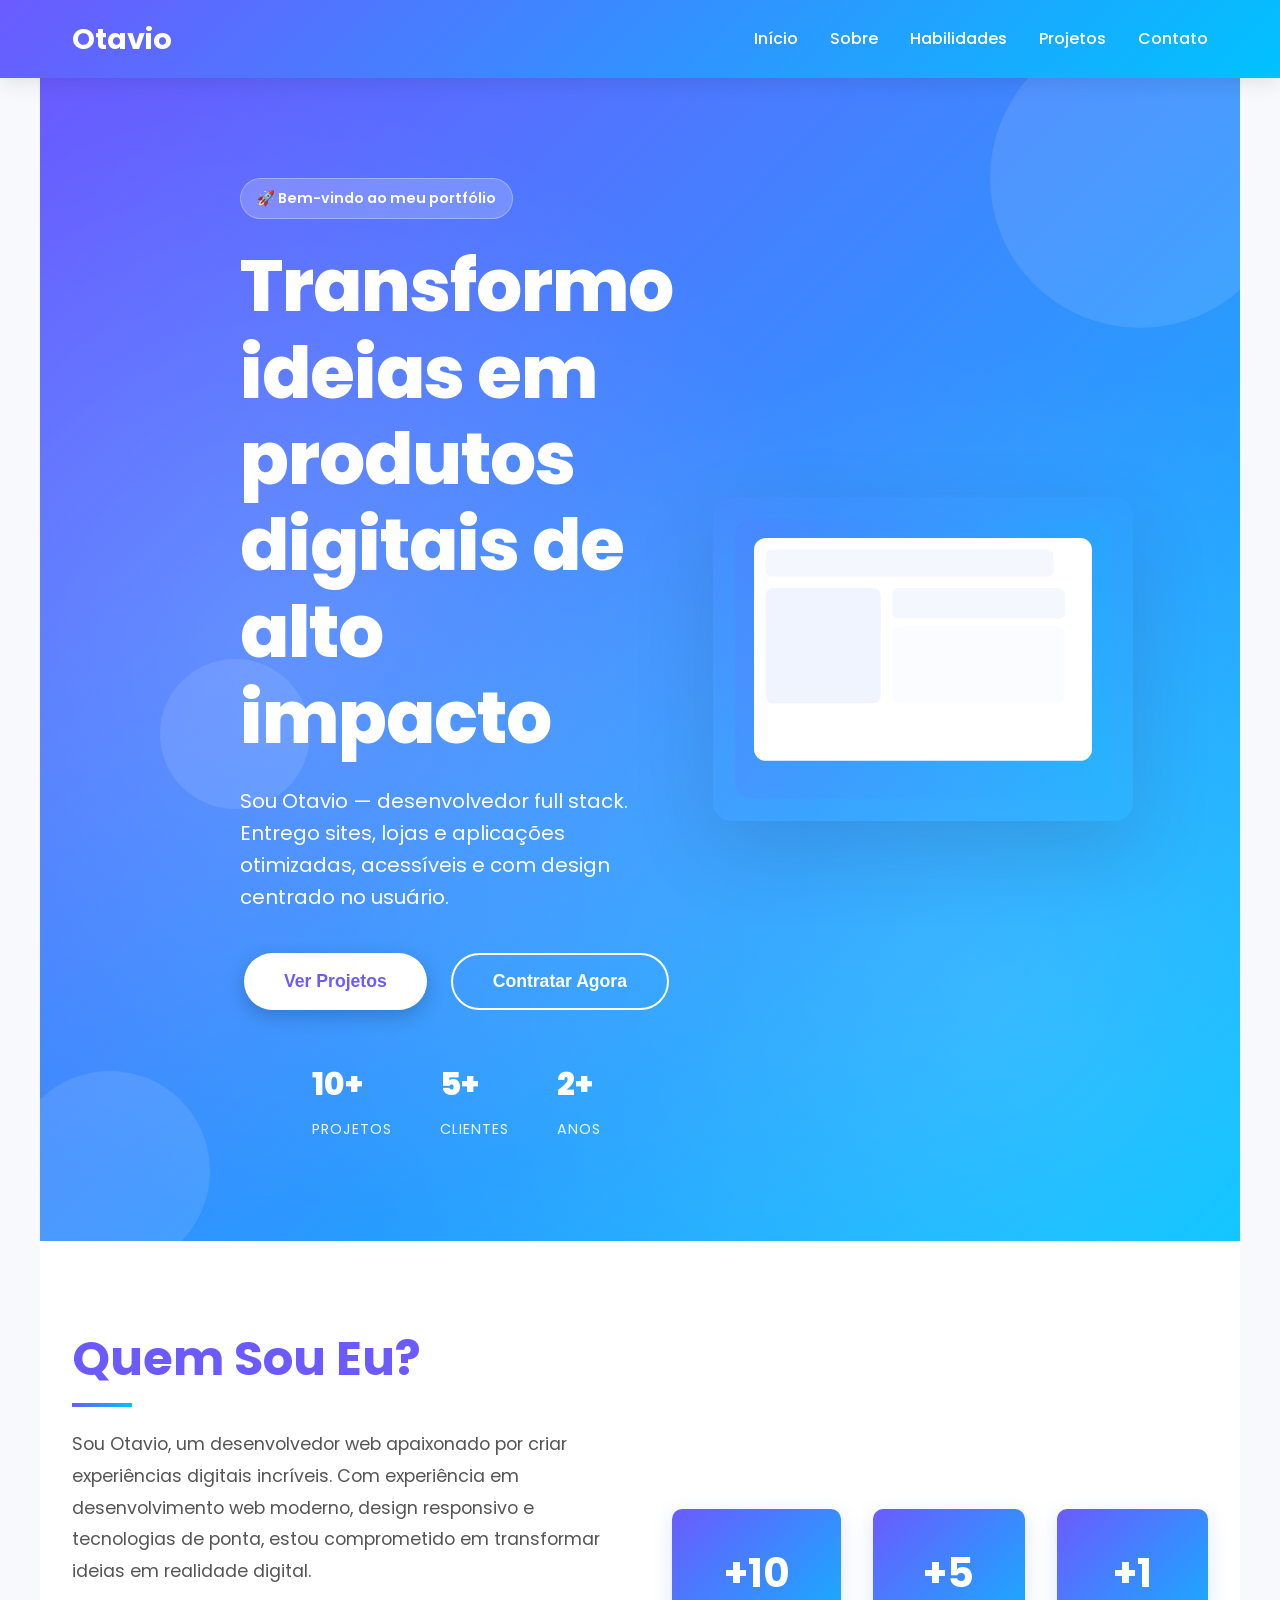
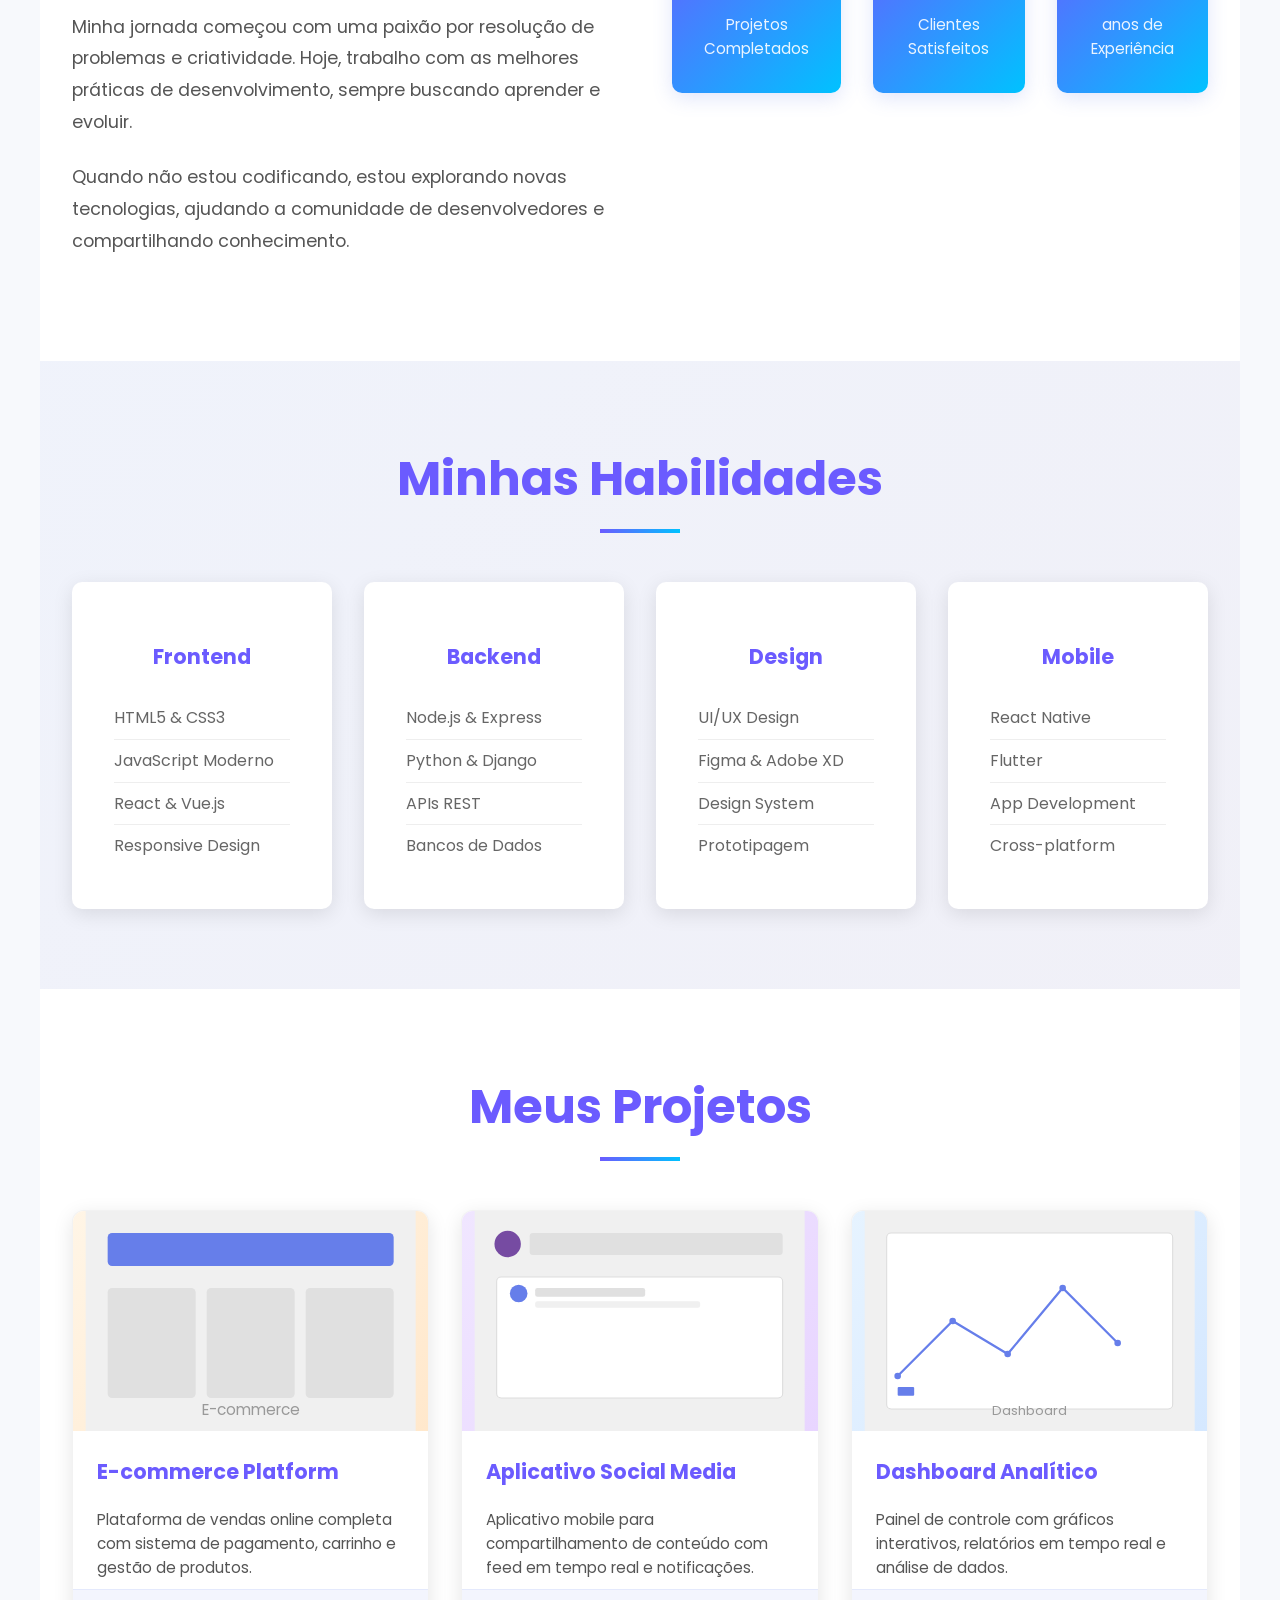
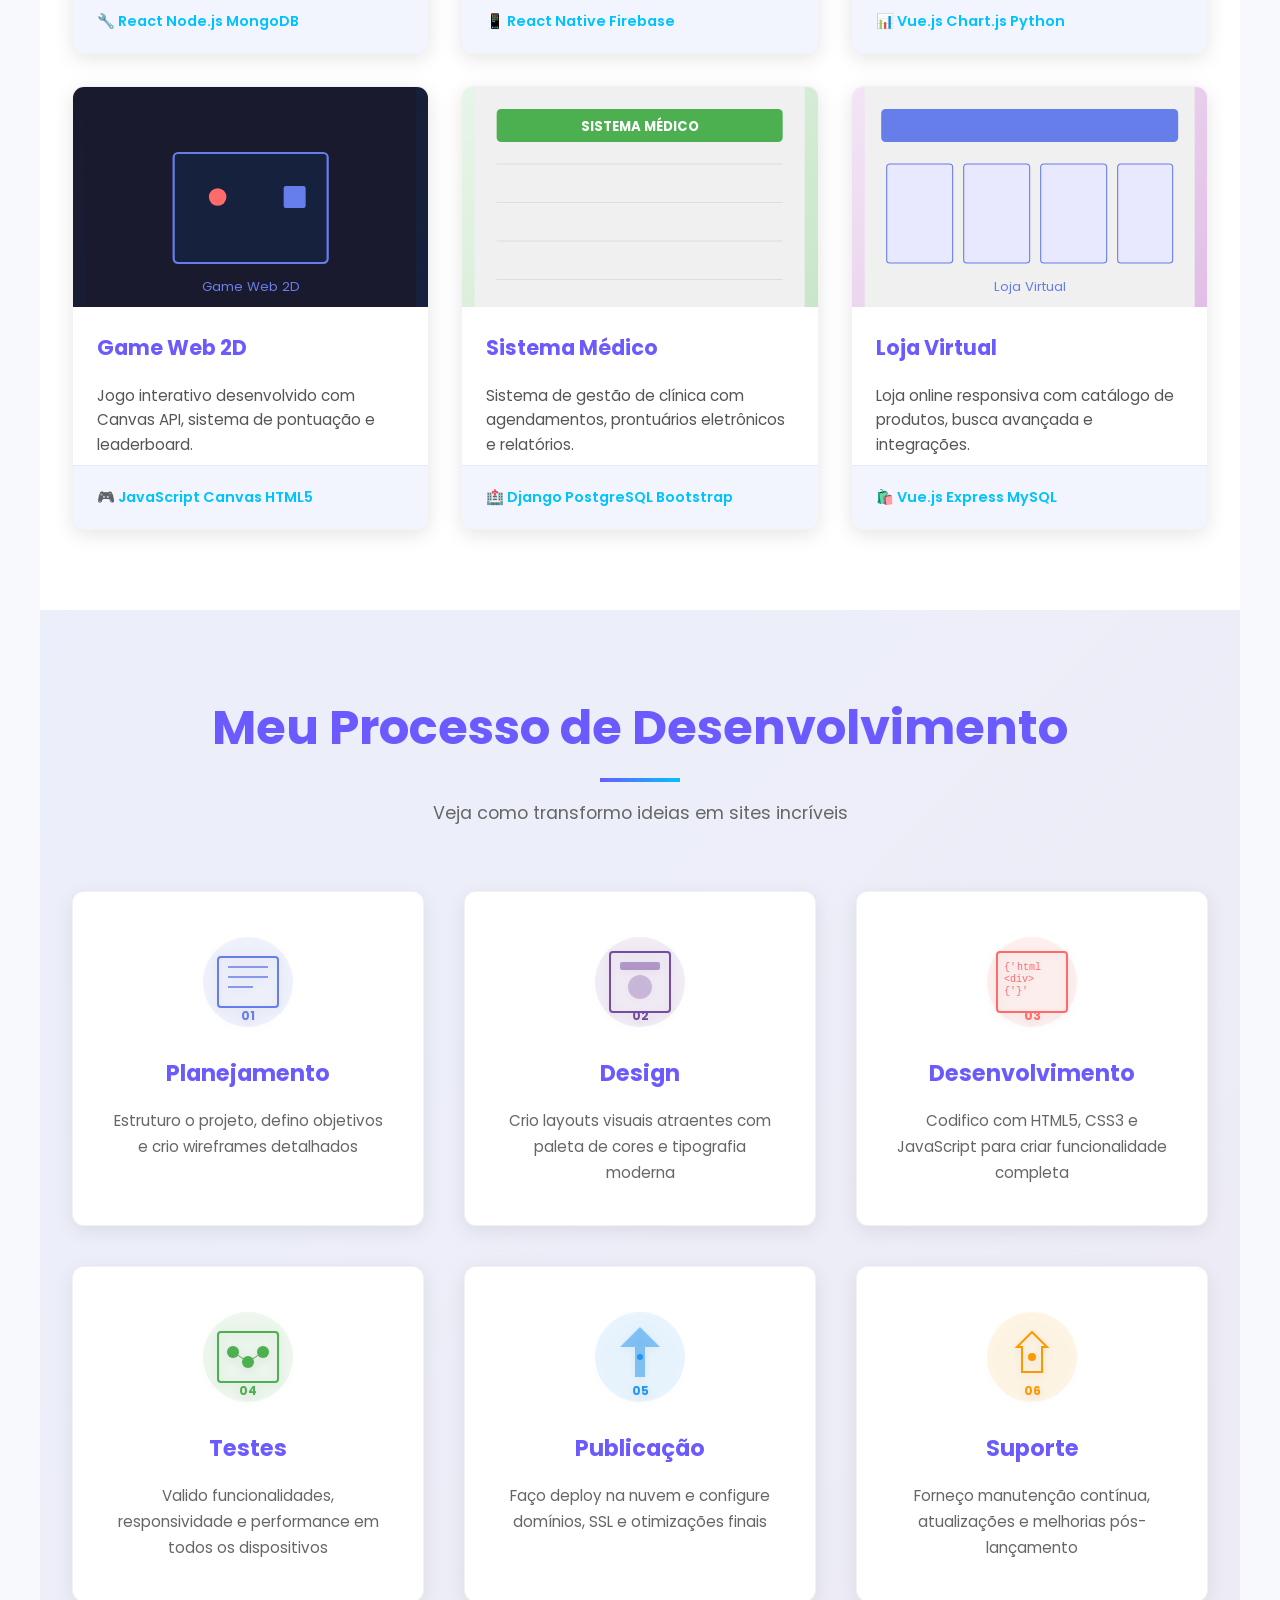
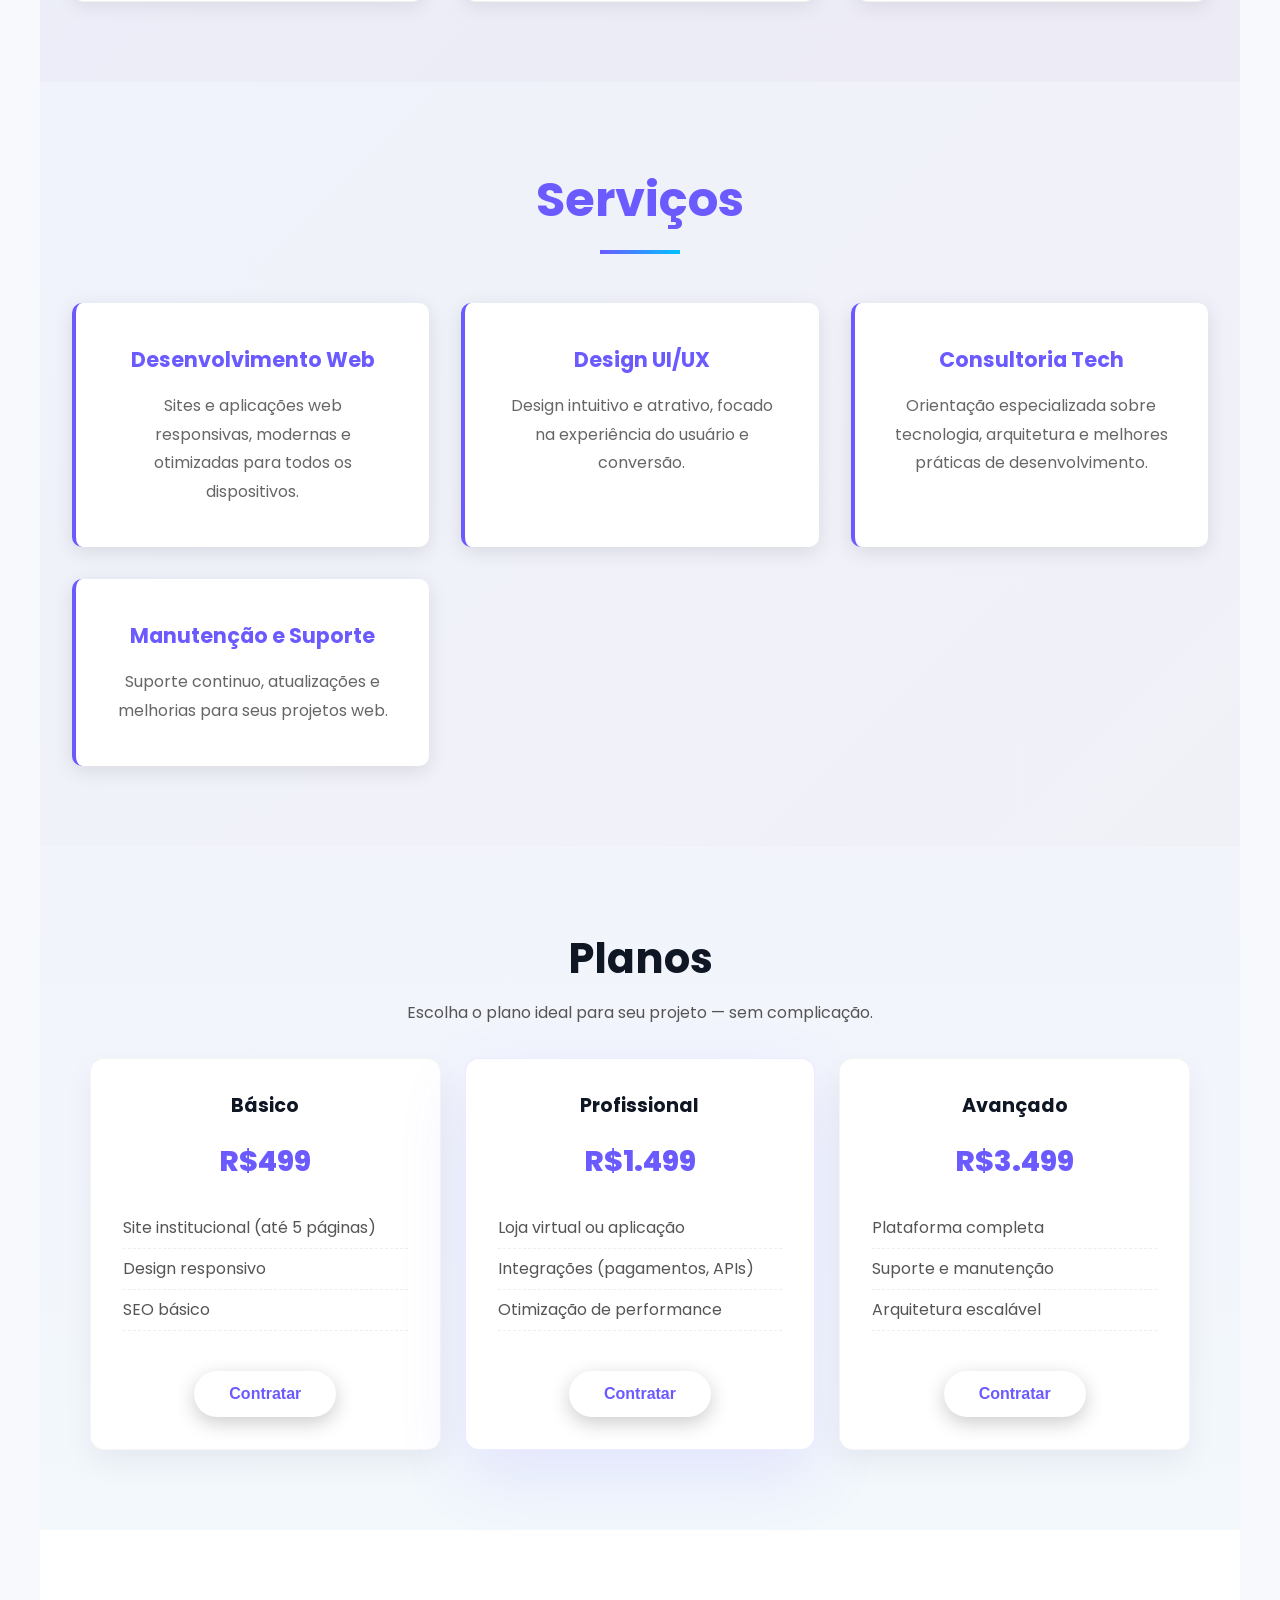
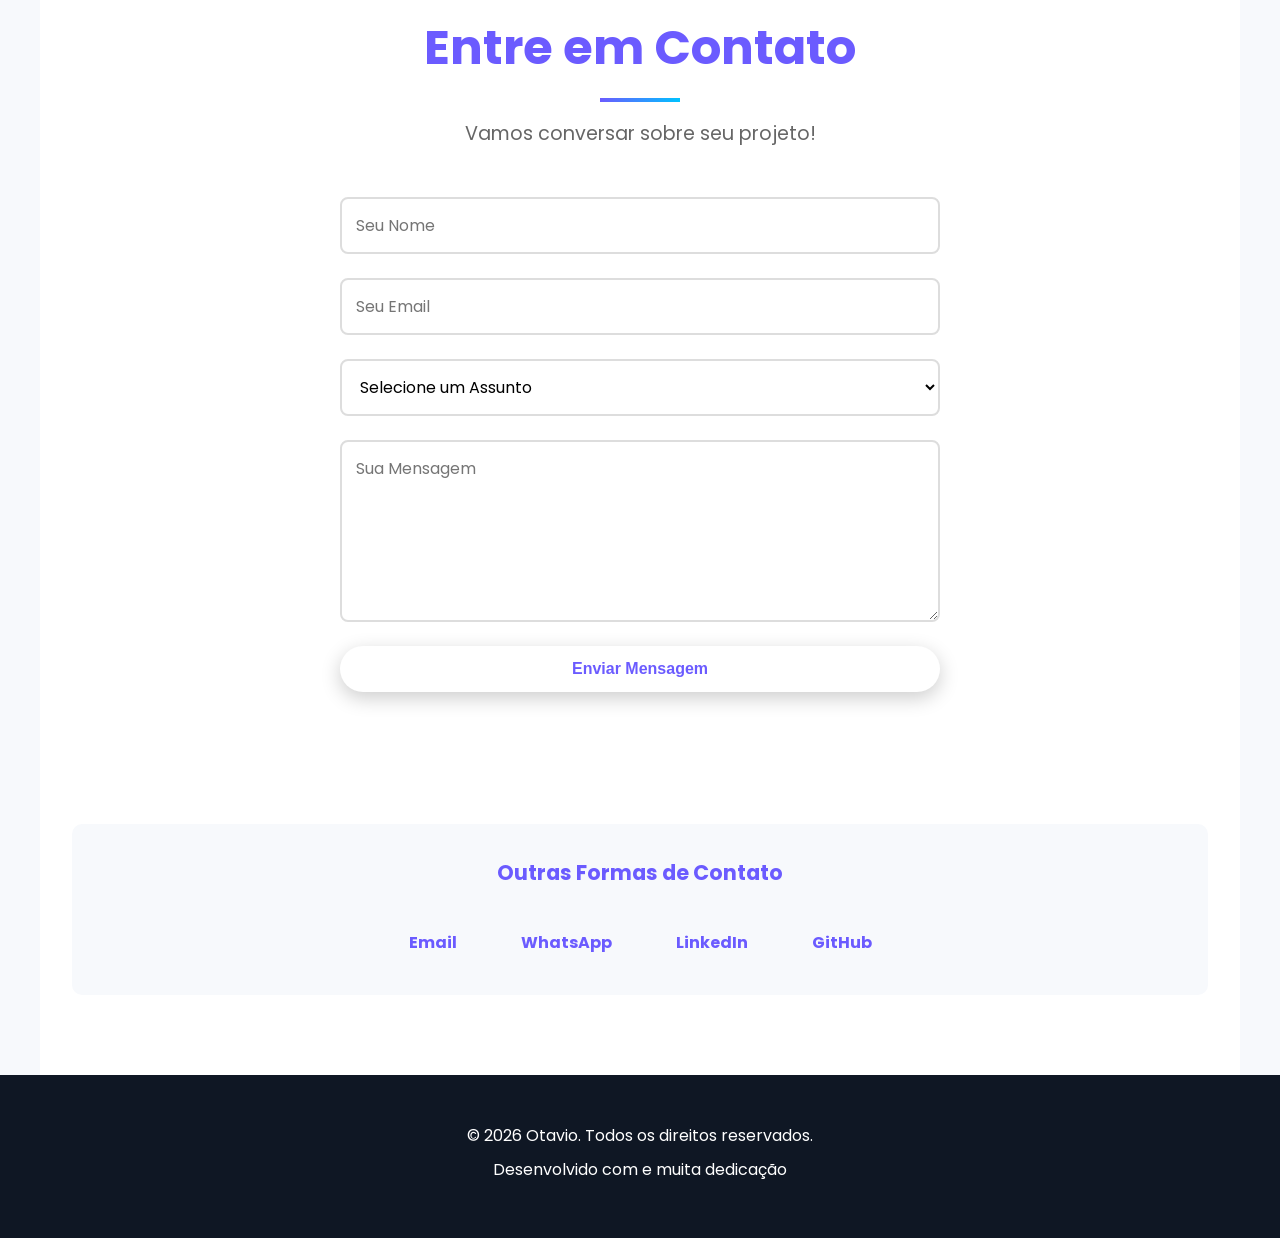
<file: index.html>
<!DOCTYPE html>
<html lang="pt-BR">
<head>
    <meta charset="UTF-8">
    <meta name="viewport" content="width=device-width, initial-scale=1.0">
    <meta name="description" content="Otavio - Desenvolvedor Full Stack profissional. Crio websites modernos, responsivos e otimizados. Especializado em React, Node.js e desenvolvimento web completo.">
    <meta name="keywords" content="desenvolvedor web, full stack, HTML, CSS, JavaScript, React, Node.js, web design, criação de sites, portfólio">
    <meta name="author" content="Otavio">
    <meta name="theme-color" content="#667eea">
    
    <!-- Open Graph para redes sociais -->
    <meta property="og:type" content="website">
    <meta property="og:url" content="https://otavioilha15.github.io/otavio-progamador">
    <meta property="og:title" content="Otavio - Desenvolvedor Full Stack & Designer Web">
    <meta property="og:description" content="Portfólio profissional. Desenvolvimento web completo, design moderno e soluções digitais inovadoras.">
    
    <!-- Canonical URL -->
    <link rel="canonical" href="https://otavioilha15.github.io/otavio-progamador">
    
    <title>Otavio - Desenvolvedor Full Stack & Designer Web | Portfólio Profissional</title>
    <link rel="preconnect" href="https://fonts.googleapis.com">
    <link rel="preconnect" href="https://fonts.gstatic.com" crossorigin>
    <link href="https://fonts.googleapis.com/css2?family=Poppins:wght@400;600;700;800&display=swap" rel="stylesheet">
    <link rel="stylesheet" href="style.css">
    <link rel="icon" href="favicon.svg" type="image/svg+xml">
    
    <!-- JSON-LD Schema Markup -->
    <script type="application/ld+json">
    {
        "@context": "https://schema.org",
        "@type": "Person",
        "name": "Otavio",
        "url": "https://otavioilha15.github.io/otavio-progamador",
        "jobTitle": "Desenvolvedor Full Stack",
        "email": "otavioilha15@gmail.com",
        "telephone": "+5512992494622",
        "image": "https://otavioilha15.github.io/otavio-progamador/favicon.svg",
        "description": "Desenvolvedor Full Stack especializado em websites modernos e responsivos."
    }
    </script>
</head>
<body>
    <header>
        <nav class="navbar">
            <div class="logo">Otavio</div>
            <ul class="nav-menu">
                <li><a href="#inicio">Início</a></li>
                <li><a href="#sobre">Sobre</a></li>
                <li><a href="#habilidades">Habilidades</a></li>
                <li><a href="#projetos">Projetos</a></li>
                <li><a href="#contato">Contato</a></li>
            </ul>
        </nav>
    </header>

    <main>
        <!-- HERO SECTION -->
        <section id="inicio" class="hero">
            <div class="hero-bg-shapes">
                <div class="shape shape-1"></div>
                <div class="shape shape-2"></div>
                <div class="shape shape-3"></div>
            </div>
            <div class="hero-content">
                <div class="hero-grid">
                    <div class="hero-left">
                        <div class="hero-tag">🚀 Bem-vindo ao meu portfólio</div>
                        <h1 class="hero-title">Transformo ideias em produtos digitais de alto impacto</h1>
                        <p class="hero-subtitle">Sou Otavio — desenvolvedor full stack. Entrego sites, lojas e aplicações otimizadas, acessíveis e com design centrado no usuário.</p>
                        <div class="hero-buttons">
                            <button id="btn-explorar" class="btn-primary btn-lg">Ver Projetos</button>
                            <button class="btn-secondary btn-lg">Contratar Agora</button>
                        </div>
                        <div class="hero-stats">
                            <div class="stat-item">
                                <span class="stat-number">10+</span>
                                <span class="stat-label">Projetos</span>
                            </div>
                            <div class="stat-item">
                                <span class="stat-number">5+</span>
                                <span class="stat-label">Clientes</span>
                            </div>
                            <div class="stat-item">
                                <span class="stat-number">2+</span>
                                <span class="stat-label">Anos</span>
                            </div>
                        </div>
                    </div>
                    <div class="hero-right">
                        <div class="mockup">
                            <svg viewBox="0 0 400 300" xmlns="http://www.w3.org/2000/svg" aria-hidden="true">
                                <defs>
                                    <linearGradient id="g1" x1="0" x2="1">
                                        <stop offset="0%" stop-color="#6B5BFF"/>
                                        <stop offset="100%" stop-color="#00C2FF"/>
                                    </linearGradient>
                                </defs>
                                <rect rx="18" ry="18" x="4" y="4" width="392" height="292" fill="url(#g1)" opacity="0.12" />
                                <rect rx="12" ry="12" x="24" y="24" width="352" height="232" fill="#fff"/>
                                <rect x="36" y="36" width="300" height="28" rx="6" fill="#f5f7ff"/>
                                <rect x="36" y="76" width="120" height="120" rx="8" fill="#f0f4ff"/>
                                <rect x="168" y="76" width="180" height="32" rx="6" fill="#f5f7ff"/>
                                <rect x="168" y="116" width="180" height="80" rx="8" fill="#fafcff"/>
                            </svg>
                        </div>
                    </div>
                </div>
            </div>
        </section>

        <!-- ABOUT SECTION -->
        <section id="sobre" class="about">
            <div class="about-container">
                <div class="about-text">
                    <h2>Quem Sou Eu?</h2>
                    <p>Sou Otavio, um desenvolvedor web apaixonado por criar experiências digitais incríveis. Com experiência em desenvolvimento web moderno, design responsivo e tecnologias de ponta, estou comprometido em transformar ideias em realidade digital.</p>
                    <p>Minha jornada começou com uma paixão por resolução de problemas e criatividade. Hoje, trabalho com as melhores práticas de desenvolvimento, sempre buscando aprender e evoluir.</p>
                    <p>Quando não estou codificando, estou explorando novas tecnologias, ajudando a comunidade de desenvolvedores e compartilhando conhecimento.</p>
                </div>
                <div class="about-stats">
                    <div class="stat">
                        <h3>+10</h3>
                        <p>Projetos Completados</p>
                    </div>
                    <div class="stat">
                        <h3>+5</h3>
                        <p>Clientes Satisfeitos</p>
                    </div>
                    <div class="stat">
                        <h3>+1</h3>
                        <p>anos de Experiência</p>
                    </div>
                </div>
            </div>
        </section>

        <!-- SKILLS SECTION -->
        <section id="habilidades" class="skills">
            <h2>Minhas Habilidades</h2>
            <div class="skills-grid">
                <div class="skill-card">
                    <div class="skill-icon"></div>
                    <h3>Frontend</h3>
                    <ul>
                        <li>HTML5 & CSS3</li>
                        <li>JavaScript Moderno</li>
                        <li>React & Vue.js</li>
                        <li>Responsive Design</li>
                    </ul>
                </div>
                <div class="skill-card">
                    <div class="skill-icon"></div>
                    <h3>Backend</h3>
                    <ul>
                        <li>Node.js & Express</li>
                        <li>Python & Django</li>
                        <li>APIs REST</li>
                        <li>Bancos de Dados</li>
                    </ul>
                </div>
                <div class="skill-card">
                    <div class="skill-icon"></div>
                    <h3>Design</h3>
                    <ul>
                        <li>UI/UX Design</li>
                        <li>Figma & Adobe XD</li>
                        <li>Design System</li>
                        <li>Prototipagem</li>
                    </ul>
                </div>
                <div class="skill-card">
                    <div class="skill-icon"></div>
                    <h3>Mobile</h3>
                    <ul>
                        <li>React Native</li>
                        <li>Flutter</li>
                        <li>App Development</li>
                        <li>Cross-platform</li>
                    </ul>
                </div>
            </div>
        </section>

        <!-- PROJECTS SECTION -->
        <section id="projetos" class="projects">
            <h2>Meus Projetos</h2>
            <div class="projects-grid">
                <div class="project-card">
                    <div class="project-image ecommerce-bg">
                        <svg viewBox="0 0 300 200" xmlns="http://www.w3.org/2000/svg">
                            <rect width="300" height="200" fill="#f0f0f0"/>
                            <rect x="20" y="20" width="260" height="30" fill="#667eea" rx="4"/>
                            <rect x="20" y="70" width="80" height="100" fill="#e0e0e0" rx="4"/>
                            <rect x="110" y="70" width="80" height="100" fill="#e0e0e0" rx="4"/>
                            <rect x="200" y="70" width="80" height="100" fill="#e0e0e0" rx="4"/>
                            <text x="150" y="185" font-size="14" fill="#999" text-anchor="middle">E-commerce</text>
                        </svg>
                    </div>
                    <h3>E-commerce Platform</h3>
                    <p>Plataforma de vendas online completa com sistema de pagamento, carrinho e gestão de produtos.</p>
                    <span class="project-tech">🔧 React  Node.js  MongoDB</span>
                </div>

                <div class="project-card">
                    <div class="project-image social-bg">
                        <svg viewBox="0 0 300 200" xmlns="http://www.w3.org/2000/svg">
                            <rect width="300" height="200" fill="#f0f0f0"/>
                            <circle cx="30" cy="30" r="12" fill="#764ba2"/>
                            <rect x="50" y="20" width="230" height="20" fill="#e0e0e0" rx="3"/>
                            <rect x="20" y="60" width="260" height="110" fill="#fff" stroke="#ddd" stroke-width="1" rx="4"/>
                            <circle cx="40" cy="75" r="8" fill="#667eea"/>
                            <rect x="55" y="70" width="100" height="8" fill="#e0e0e0" rx="2"/>
                            <rect x="55" y="82" width="150" height="6" fill="#f0f0f0" rx="2"/>
                        </svg>
                    </div>
                    <h3>Aplicativo Social Media</h3>
                    <p>Aplicativo mobile para compartilhamento de conteúdo com feed em tempo real e notificações.</p>
                    <span class="project-tech">📱 React Native  Firebase</span>
                </div>

                <div class="project-card">
                    <div class="project-image dashboard-bg">
                        <svg viewBox="0 0 300 200" xmlns="http://www.w3.org/2000/svg">
                            <rect width="300" height="200" fill="#f0f0f0"/>
                            <rect x="20" y="20" width="260" height="160" fill="#fff" stroke="#ddd" stroke-width="1" rx="4"/>
                            <polyline points="30,150 80,100 130,130 180,70 230,120" stroke="#667eea" stroke-width="2" fill="none"/>
                            <circle cx="30" cy="150" r="3" fill="#667eea"/>
                            <circle cx="80" cy="100" r="3" fill="#667eea"/>
                            <circle cx="130" cy="130" r="3" fill="#667eea"/>
                            <circle cx="180" cy="70" r="3" fill="#667eea"/>
                            <circle cx="230" cy="120" r="3" fill="#667eea"/>
                            <rect x="30" y="160" width="15" height="8" fill="#667eea" rx="1"/>
                            <text x="150" y="185" font-size="12" fill="#999" text-anchor="middle">Dashboard</text>
                        </svg>
                    </div>
                    <h3>Dashboard Analítico</h3>
                    <p>Painel de controle com gráficos interativos, relatórios em tempo real e análise de dados.</p>
                    <span class="project-tech">📊 Vue.js  Chart.js  Python</span>
                </div>

                <div class="project-card">
                    <div class="project-image game-bg">
                        <svg viewBox="0 0 300 200" xmlns="http://www.w3.org/2000/svg">
                            <rect width="300" height="200" fill="#1a1a2e"/>
                            <rect x="80" y="60" width="140" height="100" fill="#16213e" stroke="#667eea" stroke-width="2" rx="4"/>
                            <circle cx="120" cy="100" r="8" fill="#ff6b6b"/>
                            <rect x="180" y="90" width="20" height="20" fill="#667eea" rx="2"/>
                            <text x="150" y="185" font-size="12" fill="#667eea" text-anchor="middle">Game Web 2D</text>
                        </svg>
                    </div>
                    <h3>Game Web 2D</h3>
                    <p>Jogo interativo desenvolvido com Canvas API, sistema de pontuação e leaderboard.</p>
                    <span class="project-tech">🎮 JavaScript  Canvas  HTML5</span>
                </div>

                <div class="project-card">
                    <div class="project-image medical-bg">
                        <svg viewBox="0 0 300 200" xmlns="http://www.w3.org/2000/svg">
                            <rect width="300" height="200" fill="#f0f0f0"/>
                            <rect x="20" y="20" width="260" height="30" fill="#4caf50" rx="4"/>
                            <text x="150" y="40" font-size="12" fill="white" text-anchor="middle" font-weight="bold">SISTEMA MÉDICO</text>
                            <g stroke="#ddd" stroke-width="1" fill="none">
                                <line x1="20" y1="70" x2="280" y2="70"/>
                                <line x1="20" y1="105" x2="280" y2="105"/>
                                <line x1="20" y1="140" x2="280" y2="140"/>
                                <line x1="20" y1="175" x2="280" y2="175"/>
                            </g>
                        </svg>
                    </div>
                    <h3>Sistema Médico</h3>
                    <p>Sistema de gestão de clínica com agendamentos, prontuários eletrônicos e relatórios.</p>
                    <span class="project-tech">🏥 Django  PostgreSQL  Bootstrap</span>
                </div>

                <div class="project-card">
                    <div class="project-image store-bg">
                        <svg viewBox="0 0 300 200" xmlns="http://www.w3.org/2000/svg">
                            <rect width="300" height="200" fill="#f0f0f0"/>
                            <rect x="15" y="20" width="270" height="30" fill="#667eea" rx="4"/>
                            <rect x="20" y="70" width="60" height="90" fill="#e8e8ff" stroke="#667eea" stroke-width="1" rx="3"/>
                            <rect x="90" y="70" width="60" height="90" fill="#e8e8ff" stroke="#667eea" stroke-width="1" rx="3"/>
                            <rect x="160" y="70" width="60" height="90" fill="#e8e8ff" stroke="#667eea" stroke-width="1" rx="3"/>
                            <rect x="230" y="70" width="50" height="90" fill="#e8e8ff" stroke="#667eea" stroke-width="1" rx="3"/>
                            <text x="150" y="185" font-size="12" fill="#667eea" text-anchor="middle">Loja Virtual</text>
                        </svg>
                    </div>
                    <h3>Loja Virtual</h3>
                    <p>Loja online responsiva com catálogo de produtos, busca avançada e integrações.</p>
                    <span class="project-tech">🛍️ Vue.js  Express  MySQL</span>
                </div>
            </div>
        </section>

        <!-- PROCESS SECTION -->
        <section class="process">
            <h2>Meu Processo de Desenvolvimento</h2>
            <p class="process-subtitle">Veja como transformo ideias em sites incríveis</p>
            <div class="process-steps">
                <div class="process-step">
                    <div class="step-icon">
                        <svg viewBox="0 0 100 100" xmlns="http://www.w3.org/2000/svg">
                            <circle cx="50" cy="50" r="45" fill="#667eea" opacity="0.1"/>
                            <rect x="20" y="25" width="60" height="50" fill="none" stroke="#667eea" stroke-width="2" rx="3"/>
                            <line x1="30" y1="35" x2="70" y2="35" stroke="#667eea" stroke-width="1.5"/>
                            <line x1="30" y1="45" x2="70" y2="45" stroke="#667eea" stroke-width="1.5"/>
                            <line x1="30" y1="55" x2="55" y2="55" stroke="#667eea" stroke-width="1.5"/>
                            <text x="50" y="88" font-size="12" fill="#667eea" text-anchor="middle" font-weight="bold">01</text>
                        </svg>
                    </div>
                    <h3>Planejamento</h3>
                    <p>Estruturo o projeto, defino objetivos e crio wireframes detalhados</p>
                </div>

                <div class="process-step">
                    <div class="step-icon">
                        <svg viewBox="0 0 100 100" xmlns="http://www.w3.org/2000/svg">
                            <circle cx="50" cy="50" r="45" fill="#764ba2" opacity="0.1"/>
                            <rect x="20" y="20" width="60" height="60" fill="none" stroke="#764ba2" stroke-width="2" rx="3"/>
                            <rect x="30" y="30" width="40" height="8" fill="#764ba2" opacity="0.5" rx="2"/>
                            <circle cx="50" cy="55" r="12" fill="#764ba2" opacity="0.3"/>
                            <text x="50" y="88" font-size="12" fill="#764ba2" text-anchor="middle" font-weight="bold">02</text>
                        </svg>
                    </div>
                    <h3>Design</h3>
                    <p>Crio layouts visuais atraentes com paleta de cores e tipografia moderna</p>
                </div>

                <div class="process-step">
                    <div class="step-icon">
                        <svg viewBox="0 0 100 100" xmlns="http://www.w3.org/2000/svg">
                            <circle cx="50" cy="50" r="45" fill="#ff6b6b" opacity="0.1"/>
                            <rect x="15" y="20" width="70" height="60" fill="none" stroke="#ff6b6b" stroke-width="2" rx="3"/>
                            <text x="22" y="38" font-size="10" fill="#ff6b6b" font-family="monospace">{'</text>
                            <text x="35" y="38" font-size="10" fill="#ff6b6b" font-family="monospace">html</text>
                            <text x="22" y="50" font-size="10" fill="#ff6b6b" font-family="monospace">&lt;div&gt;</text>
                            <text x="22" y="62" font-size="10" fill="#ff6b6b" font-family="monospace">{'}'</text>
                            <text x="50" y="88" font-size="12" fill="#ff6b6b" text-anchor="middle" font-weight="bold">03</text>
                        </svg>
                    </div>
                    <h3>Desenvolvimento</h3>
                    <p>Codifico com HTML5, CSS3 e JavaScript para criar funcionalidade completa</p>
                </div>

                <div class="process-step">
                    <div class="step-icon">
                        <svg viewBox="0 0 100 100" xmlns="http://www.w3.org/2000/svg">
                            <circle cx="50" cy="50" r="45" fill="#4caf50" opacity="0.1"/>
                            <rect x="20" y="25" width="60" height="50" fill="none" stroke="#4caf50" stroke-width="2" rx="3"/>
                            <circle cx="35" cy="45" r="6" fill="#4caf50"/>
                            <circle cx="50" cy="55" r="6" fill="#4caf50"/>
                            <circle cx="65" cy="45" r="6" fill="#4caf50"/>
                            <line x1="35" y1="45" x2="50" y2="55" stroke="#4caf50" stroke-width="1"/>
                            <line x1="50" y1="55" x2="65" y2="45" stroke="#4caf50" stroke-width="1"/>
                            <text x="50" y="88" font-size="12" fill="#4caf50" text-anchor="middle" font-weight="bold">04</text>
                        </svg>
                    </div>
                    <h3>Testes</h3>
                    <p>Valido funcionalidades, responsividade e performance em todos os dispositivos</p>
                </div>

                <div class="process-step">
                    <div class="step-icon">
                        <svg viewBox="0 0 100 100" xmlns="http://www.w3.org/2000/svg">
                            <circle cx="50" cy="50" r="45" fill="#2196f3" opacity="0.1"/>
                            <path d="M 50 20 L 70 40 L 55 40 L 55 70 L 45 70 L 45 40 L 30 40 Z" fill="#2196f3" opacity="0.5"/>
                            <circle cx="50" cy="50" r="3" fill="#2196f3"/>
                            <text x="50" y="88" font-size="12" fill="#2196f3" text-anchor="middle" font-weight="bold">05</text>
                        </svg>
                    </div>
                    <h3>Publicação</h3>
                    <p>Faço deploy na nuvem e configure domínios, SSL e otimizações finais</p>
                </div>

                <div class="process-step">
                    <div class="step-icon">
                        <svg viewBox="0 0 100 100" xmlns="http://www.w3.org/2000/svg">
                            <circle cx="50" cy="50" r="45" fill="#ff9800" opacity="0.1"/>
                            <path d="M 50 25 L 65 40 L 60 40 L 60 65 L 40 65 L 40 40 L 35 40 Z" fill="none" stroke="#ff9800" stroke-width="2"/>
                            <circle cx="50" cy="50" r="4" fill="#ff9800"/>
                            <text x="50" y="88" font-size="12" fill="#ff9800" text-anchor="middle" font-weight="bold">06</text>
                        </svg>
                    </div>
                    <h3>Suporte</h3>
                    <p>Forneço manutenção contínua, atualizações e melhorias pós-lançamento</p>
                </div>
            </div>
        </section>

        <!-- SERVICES SECTION -->
        <section class="services">
            <h2>Serviços</h2>
            <div class="services-grid">
                <div class="service-card">
                    <h3>Desenvolvimento Web</h3>
                    <p>Sites e aplicações web responsivas, modernas e otimizadas para todos os dispositivos.</p>
                </div>
                <div class="service-card">
                    <h3>Design UI/UX</h3>
                    <p>Design intuitivo e atrativo, focado na experiência do usuário e conversão.</p>
                </div>
                <div class="service-card">
                    <h3>Consultoria Tech</h3>
                    <p>Orientação especializada sobre tecnologia, arquitetura e melhores práticas de desenvolvimento.</p>
                </div>
                <div class="service-card">
                    <h3>Manutenção e Suporte</h3>
                    <p>Suporte continuo, atualizações e melhorias para seus projetos web.</p>
                </div>
            </div>
        </section>

        <!-- PRICING / PLANOS SECTION -->
        <section id="planos" class="pricing">
            <h2>Planos</h2>
            <p class="pricing-subtitle">Escolha o plano ideal para seu projeto — sem complicação.</p>
            <div class="pricing-grid">
                <div class="plan-card">
                    <h3>Básico</h3>
                    <p class="price">R$499</p>
                    <ul>
                        <li>Site institucional (até 5 páginas)</li>
                        <li>Design responsivo</li>
                        <li>SEO básico</li>
                    </ul>
                    <button class="btn-primary">Contratar</button>
                </div>

                <div class="plan-card plan-featured">
                    <h3>Profissional</h3>
                    <p class="price">R$1.499</p>
                    <ul>
                        <li>Loja virtual ou aplicação</li>
                        <li>Integrações (pagamentos, APIs)</li>
                        <li>Otimização de performance</li>
                    </ul>
                    <button class="btn-primary">Contratar</button>
                </div>

                <div class="plan-card">
                    <h3>Avançado</h3>
                    <p class="price">R$3.499</p>
                    <ul>
                        <li>Plataforma completa</li>
                        <li>Suporte e manutenção</li>
                        <li>Arquitetura escalável</li>
                    </ul>
                    <button class="btn-primary">Contratar</button>
                </div>
            </div>
        </section>

        <!-- CONTACT SECTION -->
        <section id="contato" class="contact">
            <h2>Entre em Contato</h2>
            <p class="contact-subtitle">Vamos conversar sobre seu projeto!</p>
            <form id="contact-form" class="contact-form">
                <input type="text" placeholder="Seu Nome" required>
                <input type="email" placeholder="Seu Email" required>
                <select required>
                    <option value="">Selecione um Assunto</option>
                    <option value="projeto">Novo Projeto</option>
                    <option value="consultoria">Consultoria</option>
                    <option value="suporte">Suporte</option>
                    <option value="outro">Outro</option>
                </select>
                <textarea placeholder="Sua Mensagem" rows="6" required></textarea>
                <button type="submit" class="btn-primary">Enviar Mensagem</button>
            </form>
            <div id="form-message"></div>
            
            <div class="contact-info">
                <h3>Outras Formas de Contato</h3>
                <div class="contact-links">
                    <a href="mailto:otavioilha15@gmail.com"> Email</a>
                    <a href="https://wa.me/5512992494622"> WhatsApp</a>
                    <a href="#"> LinkedIn</a>
                    <a href="#"> GitHub</a>
                </div>
            </div>
        </section>
    </main>

    <footer>
        <p>&copy; 2026 Otavio. Todos os direitos reservados.</p>
        <p>Desenvolvido com  e muita dedicação</p>
    </footer>

    <script src="script.js"></script>
</body>
</html>
</file>
<file: style.css>
* {
    margin: 0;
    padding: 0;
    box-sizing: border-box;
}

:root {
    --primary: #6B5BFF; /* gradient start */
    --secondary: #00C2FF; /* gradient end */
    --dark: #0f1724;
    --light: #f7f9fc;
    --white: #ffffff;
    --accent: #ff6b6b;
}

html {
    scroll-behavior: smooth;
}

body {
    font-family: 'Poppins', system-ui, -apple-system, 'Segoe UI', Roboto, 'Helvetica Neue', Arial;
    line-height: 1.6;
    color: #223;
    background: var(--light);
}

/* HEADER E NAVBAR */
header {
    background: linear-gradient(135deg, var(--primary) 0%, var(--secondary) 100%);
    position: sticky;
    top: 0;
    z-index: 1000;
    box-shadow: 0 4px 20px rgba(0, 0, 0, 0.1);
}

.navbar {
    max-width: 1200px;
    margin: 0 auto;
    display: flex;
    justify-content: space-between;
    align-items: center;
    padding: 1rem 2rem;
}

.logo {
    font-size: 1.8rem;
    font-weight: bold;
    color: var(--white);
    text-decoration: none;
}

.nav-menu {
    display: flex;
    list-style: none;
    gap: 2rem;
}

.nav-menu a {
    color: var(--white);
    text-decoration: none;
    transition: opacity 0.3s, text-shadow 0.3s;
    font-weight: 500;
}

.nav-menu a:hover {
    opacity: 0.8;
    text-shadow: 0 0 10px rgba(255, 255, 255, 0.5);
}

/* HERO SECTION */
.hero {
    background: linear-gradient(135deg, var(--primary) 0%, var(--secondary) 100%);
    color: var(--white);
    padding: 100px 2rem;
    text-align: center;
    min-height: 700px;
    display: flex;
    align-items: center;
    justify-content: center;
    position: relative;
    overflow: hidden;
}

.hero::before {
    content: '';
    position: absolute;
    top: 0;
    left: 0;
    right: 0;
    bottom: 0;
    background: radial-gradient(circle at 20% 50%, rgba(255, 255, 255, 0.15) 0%, transparent 50%),
                radial-gradient(circle at 80% 80%, rgba(255, 255, 255, 0.15) 0%, transparent 50%);
    pointer-events: none;
}

/* Animated background shapes */
.hero-bg-shapes {
    position: absolute;
    width: 100%;
    height: 100%;
    top: 0;
    left: 0;
    overflow: hidden;
    pointer-events: none;
}

.shape {
    position: absolute;
    opacity: 0.1;
    border-radius: 50%;
}

.shape-1 {
    width: 300px;
    height: 300px;
    background: var(--white);
    top: -50px;
    right: -50px;
    animation: float 8s ease-in-out infinite;
}

.shape-2 {
    width: 200px;
    height: 200px;
    background: var(--white);
    bottom: -30px;
    left: -30px;
    animation: float 10s ease-in-out infinite reverse;
}

.shape-3 {
    width: 150px;
    height: 150px;
    background: var(--white);
    top: 50%;
    left: 10%;
    animation: float 12s ease-in-out infinite;
}

@keyframes float {
    0%, 100% {
        transform: translateY(0px) translateX(0px);
    }
    50% {
        transform: translateY(30px) translateX(20px);
    }
}

.hero-content {
    position: relative;
    z-index: 1;
    max-width: 800px;
}

/* new hero layout (two-column) */
.hero-grid {
    display: grid;
    grid-template-columns: 1fr 420px;
    gap: 2.5rem;
    align-items: center;
    max-width: 1100px;
    margin: 0 auto;
}

.hero-left {
    text-align: left;
}

.hero-right .mockup {
    border-radius: 18px;
    overflow: hidden;
    box-shadow: 0 30px 80px rgba(38, 35, 70, 0.15);
    background: linear-gradient(135deg, rgba(107,91,255,0.08), rgba(0,194,255,0.06));
    padding: 18px;
}

.mockup svg { width: 100%; height: auto; display: block; border-radius: 12px; }

/* Pricing / Planos */
.pricing {
    padding: 80px 2rem;
    background: linear-gradient(180deg, rgba(107,91,255,0.03), rgba(0,194,255,0.02));
}

.pricing h2 {
    text-align: center;
    font-size: 2.6rem;
    color: var(--dark);
    margin-bottom: 0.5rem;
}

.pricing-subtitle { text-align:center; color:#555; margin-bottom:2rem; }

.pricing-grid {
    display: grid;
    grid-template-columns: repeat(auto-fit, minmax(250px, 1fr));
    gap: 1.5rem;
    max-width: 1100px;
    margin: 0 auto;
}

.plan-card {
    background: var(--white);
    padding: 2rem;
    border-radius: 14px;
    text-align: center;
    box-shadow: 0 12px 30px rgba(20, 20, 50, 0.06);
    border: 1px solid rgba(15,23,36,0.04);
    display: flex;
    flex-direction: column;
    gap: 1rem;
}

.plan-card h3 { color: var(--dark); font-size: 1.2rem; }
.plan-card .price { font-size: 1.8rem; font-weight: 800; color: var(--primary); }
.plan-card ul { list-style: none; padding: 0; margin: 0.5rem 0 1rem; color:#555; text-align:left; }
.plan-card ul li { padding: 0.45rem 0; border-bottom: 1px dashed #eee; }
.plan-card button { margin-top: 0.5rem; align-self: center; }

.plan-featured { transform: translateY(-8px); box-shadow: 0 25px 70px rgba(107,91,255,0.12); border: 1px solid rgba(107,91,255,0.12); }

@media (max-width: 900px) {
    .hero-grid { grid-template-columns: 1fr; }
    .hero-right { order: 2; }
    .hero-left { order: 1; }
}

.hero-tag {
    display: inline-block;
    background: rgba(255, 255, 255, 0.2);
    backdrop-filter: blur(10px);
    padding: 8px 16px;
    border-radius: 50px;
    font-size: 0.9rem;
    font-weight: 600;
    margin-bottom: 1.5rem;
    animation: fadeInDown 0.8s ease-out;
    border: 1px solid rgba(255, 255, 255, 0.3);
}

.hero-title {
    font-size: clamp(2.5rem, 8vw, 4.5rem);
    margin-bottom: 1.5rem;
    animation: fadeInDown 0.8s ease-out 0.1s both;
    font-weight: 800;
    line-height: 1.2;
    letter-spacing: -1px;
}

.hero-subtitle {
    font-size: clamp(1rem, 2vw, 1.25rem);
    margin-bottom: 2.5rem;
    animation: fadeInUp 0.8s ease-out 0.2s both;
    opacity: 0.95;
    line-height: 1.6;
}

.hero-buttons {
    display: flex;
    gap: 1.5rem;
    justify-content: center;
    flex-wrap: wrap;
    margin-bottom: 3rem;
    animation: fadeInUp 0.8s ease-out 0.3s both;
}

.btn-lg {
    padding: 16px 40px !important;
    font-size: 1.1rem !important;
}

.btn-secondary {
    background: transparent;
    color: var(--white);
    border: 2px solid var(--white);
    padding: 14px 35px;
    border-radius: 50px;
    font-size: 1rem;
    font-weight: bold;
    cursor: pointer;
    transition: all 0.3s ease;
    display: inline-block;
}

.btn-secondary:hover {
    background: var(--white);
    color: var(--primary);
    transform: translateY(-3px);
    box-shadow: 0 10px 30px rgba(0, 0, 0, 0.3);
}

.hero-stats {
    display: flex;
    justify-content: center;
    gap: 3rem;
    animation: fadeInUp 0.8s ease-out 0.4s both;
    flex-wrap: wrap;
}

.stat-item {
    display: flex;
    flex-direction: column;
    gap: 0.5rem;
}

.stat-number {
    font-size: 2rem;
    font-weight: 800;
    display: block;
}

.stat-label {
    font-size: 0.9rem;
    opacity: 0.9;
    text-transform: uppercase;
    letter-spacing: 1px;
}

@keyframes fadeInDown {
    from {
        opacity: 0;
        transform: translateY(-30px);
    }
    to {
        opacity: 1;
        transform: translateY(0);
    }
}

@keyframes fadeInUp {
    from {
        opacity: 0;
        transform: translateY(30px);
    }
    to {
        opacity: 1;
        transform: translateY(0);
    }
}

/* BUTTONS */
.btn-primary {
    background: var(--white);
    color: var(--primary);
    padding: 14px 35px;
    border: none;
    border-radius: 50px;
    font-size: 1rem;
    font-weight: bold;
    cursor: pointer;
    transition: all 0.3s ease;
    box-shadow: 0 6px 20px rgba(0, 0, 0, 0.2);
    display: inline-block;
}

.btn-primary:hover {
    transform: translateY(-3px);
    box-shadow: 0 10px 30px rgba(0, 0, 0, 0.3);
}

.btn-primary:active {
    transform: translateY(0);
}

/* MAIN */
main {
    max-width: 1200px;
    margin: 0 auto;
}

/* ABOUT SECTION */
.about {
    padding: 80px 2rem;
    background: var(--white);
}

.about-container {
    display: grid;
    grid-template-columns: 1fr 1fr;
    gap: 4rem;
    align-items: center;
}

.about-text h2 {
    font-size: 3rem;
    color: var(--primary);
    margin-bottom: 2rem;
    position: relative;
}

.about-text h2::after {
    content: '';
    position: absolute;
    bottom: -10px;
    left: 0;
    width: 60px;
    height: 4px;
    background: linear-gradient(90deg, var(--primary), var(--secondary));
}

.about-text p {
    font-size: 1.1rem;
    color: #555;
    margin-bottom: 1.5rem;
    line-height: 1.8;
}

.about-stats {
    display: grid;
    grid-template-columns: repeat(3, 1fr);
    gap: 2rem;
}

.stat {
    background: linear-gradient(135deg, var(--primary) 0%, var(--secondary) 100%);
    color: var(--white);
    padding: 2rem;
    border-radius: 10px;
    text-align: center;
    box-shadow: 0 5px 20px rgba(102, 126, 234, 0.2);
}

.stat h3 {
    font-size: 2.5rem;
    margin-bottom: 0.5rem;
}

.stat p {
    font-size: 0.95rem;
    opacity: 0.9;
}

/* SKILLS SECTION */
.skills {
    padding: 80px 2rem;
    background: linear-gradient(135deg, rgba(102, 126, 234, 0.05) 0%, rgba(118, 75, 162, 0.05) 100%);
}

.skills h2 {
    text-align: center;
    font-size: 3rem;
    color: var(--primary);
    margin-bottom: 4rem;
    position: relative;
}

.skills h2::after {
    content: '';
    position: absolute;
    bottom: -15px;
    left: 50%;
    transform: translateX(-50%);
    width: 80px;
    height: 4px;
    background: linear-gradient(90deg, var(--primary), var(--secondary));
}

.skills-grid {
    display: grid;
    grid-template-columns: repeat(auto-fit, minmax(250px, 1fr));
    gap: 2rem;
}

.skill-card {
    background: var(--white);
    padding: 2.5rem;
    border-radius: 10px;
    text-align: center;
    box-shadow: 0 5px 20px rgba(0, 0, 0, 0.1);
    transition: all 0.3s;
    border: 2px solid transparent;
}

.skill-card:hover {
    transform: translateY(-10px);
    border-color: var(--primary);
    box-shadow: 0 15px 40px rgba(102, 126, 234, 0.2);
}

.skill-icon {
    font-size: 3rem;
    margin-bottom: 1rem;
}

.skill-card h3 {
    color: var(--primary);
    margin-bottom: 1.5rem;
    font-size: 1.3rem;
}

.skill-card ul {
    list-style: none;
    text-align: left;
}

.skill-card li {
    padding: 0.5rem 0;
    color: #666;
    border-bottom: 1px solid #eee;
}

.skill-card li:last-child {
    border-bottom: none;
}

/* PROJECTS SECTION */
.projects {
    padding: 80px 2rem;
    background: var(--white);
}

.projects h2 {
    text-align: center;
    font-size: 3rem;
    color: var(--primary);
    margin-bottom: 4rem;
    position: relative;
}

.projects h2::after {
    content: '';
    position: absolute;
    bottom: -15px;
    left: 50%;
    transform: translateX(-50%);
    width: 80px;
    height: 4px;
    background: linear-gradient(90deg, var(--primary), var(--secondary));
}

.projects-grid {
    display: grid;
    grid-template-columns: repeat(auto-fit, minmax(300px, 1fr));
    gap: 2rem;
}

.project-card {
    background: var(--white);
    border-radius: 12px;
    overflow: hidden;
    box-shadow: 0 5px 20px rgba(0, 0, 0, 0.1);
    transition: all 0.4s cubic-bezier(0.23, 1, 0.320, 1);
    display: flex;
    flex-direction: column;
    border: 1px solid rgba(0, 0, 0, 0.05);
}

.project-card:hover {
    transform: translateY(-12px);
    box-shadow: 0 20px 50px rgba(102, 126, 234, 0.25);
}

.project-image {
    background: linear-gradient(135deg, #f5f7fa 0%, #f0f4ff 100%);
    height: 220px;
    display: flex;
    align-items: center;
    justify-content: center;
    overflow: hidden;
    position: relative;
}

.project-image svg {
    width: 100%;
    height: 100%;
    object-fit: cover;
}

.ecommerce-bg {
    background: linear-gradient(135deg, #fff5e6 0%, #ffe8cc 100%);
}

.social-bg {
    background: linear-gradient(135deg, #f0e6ff 0%, #e8d5ff 100%);
}

.dashboard-bg {
    background: linear-gradient(135deg, #e6f3ff 0%, #d5e8ff 100%);
}

.game-bg {
    background: linear-gradient(135deg, #1a1a2e 0%, #16213e 100%);
}

.medical-bg {
    background: linear-gradient(135deg, #e8f5e9 0%, #c8e6c9 100%);
}

.store-bg {
    background: linear-gradient(135deg, #f3e5f5 0%, #e1bee7 100%);
}

.project-card h3 {
    color: var(--primary);
    padding: 1.5rem 1.5rem 0.75rem;
    font-size: 1.3rem;
    font-weight: 700;
}

.project-card p {
    padding: 0.5rem 1.5rem;
    color: #555;
    font-size: 0.95rem;
    flex-grow: 1;
    line-height: 1.6;
}

.project-tech {
    display: block;
    padding: 1.25rem 1.5rem;
    color: var(--secondary);
    font-size: 0.9rem;
    font-weight: 600;
    background: rgba(102, 126, 234, 0.08);
    border-top: 1px solid rgba(102, 126, 234, 0.1);
}

/* SERVICES SECTION */
.services {
    padding: 80px 2rem;
    background: linear-gradient(135deg, rgba(102, 126, 234, 0.05) 0%, rgba(118, 75, 162, 0.05) 100%);
}

.services h2 {
    text-align: center;
    font-size: 3rem;
    color: var(--primary);
    margin-bottom: 4rem;
    position: relative;
}

.services h2::after {
    content: '';
    position: absolute;
    bottom: -15px;
    left: 50%;
    transform: translateX(-50%);
    width: 80px;
    height: 4px;
    background: linear-gradient(90deg, var(--primary), var(--secondary));
}

.services-grid {
    display: grid;
    grid-template-columns: repeat(auto-fit, minmax(280px, 1fr));
    gap: 2rem;
}

.service-card {
    background: var(--white);
    padding: 2.5rem;
    border-radius: 10px;
    text-align: center;
    box-shadow: 0 5px 20px rgba(0, 0, 0, 0.1);
    transition: all 0.3s;
    border-left: 4px solid var(--primary);
}

.service-card:hover {
    transform: translateY(-10px);
    box-shadow: 0 15px 40px rgba(102, 126, 234, 0.2);
    border-left-color: var(--accent);
}

.service-card h3 {
    color: var(--primary);
    margin-bottom: 1rem;
    font-size: 1.3rem;
}

.service-card p {
    color: #666;
    line-height: 1.8;
}

/* CONTACT SECTION */
.contact {
    padding: 80px 2rem;
    background: var(--white);
}

.contact h2 {
    text-align: center;
    font-size: 3rem;
    color: var(--primary);
    margin-bottom: 1rem;
    position: relative;
}

.contact h2::after {
    content: '';
    position: absolute;
    bottom: -15px;
    left: 50%;
    transform: translateX(-50%);
    width: 80px;
    height: 4px;
    background: linear-gradient(90deg, var(--primary), var(--secondary));
}

.contact-subtitle {
    text-align: center;
    font-size: 1.2rem;
    color: #666;
    margin-bottom: 3rem;
    margin-top: 2rem;
}

.contact-form {
    max-width: 600px;
    margin: 3rem auto;
    display: flex;
    flex-direction: column;
    gap: 1.5rem;
}

.contact-form input,
.contact-form select,
.contact-form textarea {
    padding: 14px;
    border: 2px solid #ddd;
    border-radius: 8px;
    font-family: inherit;
    font-size: 1rem;
    transition: all 0.3s;
    background: var(--white);
}

.contact-form input:focus,
.contact-form select:focus,
.contact-form textarea:focus {
    outline: none;
    border-color: var(--primary);
    box-shadow: 0 0 0 4px rgba(0, 2, 10, 0.1);
}

#form-message {
    text-align: center;
    margin-top: 1rem;
    min-height: 20px;
    font-weight: bold;
    padding: 0.5rem;
}

.contact-info {
    margin-top: 4rem;
    text-align: center;
    padding: 2rem;
    background: var(--light);
    border-radius: 10px;
}

.contact-info h3 {
    color: var(--primary);
    margin-bottom: 2rem;
    font-size: 1.3rem;
}

.contact-links {
    display: flex;
    gap: 2rem;
    justify-content: center;
    flex-wrap: wrap;
}

.contact-links a {
    color: var(--primary);
    text-decoration: none;
    font-weight: bold;
    transition: all 0.3s;
    padding: 0.5rem 1rem;
    border-radius: 5px;
}

.contact-links a:hover {
    background: var(--primary);
    color: var(--white);
}

/* PROCESS SECTION */
.process {
    padding: 80px 2rem;
    background: linear-gradient(135deg, rgba(102, 126, 234, 0.08) 0%, rgba(118, 75, 162, 0.08) 100%);
}

.process h2 {
    text-align: center;
    font-size: 3rem;
    color: var(--primary);
    margin-bottom: 1rem;
    position: relative;
}

.process h2::after {
    content: '';
    position: absolute;
    bottom: -15px;
    left: 50%;
    transform: translateX(-50%);
    width: 80px;
    height: 4px;
    background: linear-gradient(90deg, var(--primary), var(--secondary));
}

.process-subtitle {
    text-align: center;
    font-size: 1.1rem;
    color: #666;
    margin-bottom: 4rem;
    margin-top: 2rem;
}

.process-steps {
    display: grid;
    grid-template-columns: repeat(auto-fit, minmax(280px, 1fr));
    gap: 2.5rem;
    max-width: 1200px;
    margin: 0 auto;
}

.process-step {
    background: var(--white);
    padding: 2.5rem;
    border-radius: 12px;
    text-align: center;
    box-shadow: 0 5px 20px rgba(0, 0, 0, 0.08);
    transition: all 0.4s cubic-bezier(0.23, 1, 0.320, 1);
    border: 1px solid rgba(0, 0, 0, 0.05);
    position: relative;
    overflow: hidden;
}

.process-step::before {
    content: '';
    position: absolute;
    top: 0;
    left: -100%;
    width: 100%;
    height: 100%;
    background: linear-gradient(90deg, transparent, rgba(255, 255, 255, 0.3), transparent);
    transition: left 0.5s ease;
}

.process-step:hover {
    transform: translateY(-12px);
    box-shadow: 0 20px 50px rgba(102, 126, 234, 0.15);
}

.process-step:hover::before {
    left: 100%;
}

.step-icon {
    width: 100px;
    height: 100px;
    margin: 0 auto 1.5rem;
    display: flex;
    align-items: center;
    justify-content: center;
}

.step-icon svg {
    width: 100%;
    height: 100%;
    filter: drop-shadow(0 2px 4px rgba(0, 0, 0, 0.1));
    transition: transform 0.3s ease;
}

.process-step:hover .step-icon svg {
    transform: scale(1.1);
}

.process-step h3 {
    color: var(--primary);
    font-size: 1.4rem;
    margin-bottom: 1rem;
    font-weight: 700;
}

.process-step p {
    color: #666;
    line-height: 1.7;
    font-size: 0.95rem;
}

/* FOOTER */
footer {
    background: var(--dark);
    color: var(--white);
    text-align: center;
    padding: 3rem 2rem;
    margin-top: 0;
}

footer p {
    margin-bottom: 0.5rem;
}

/* RESPONSIVE */
@media (max-width: 768px) {
    .hero-content h1 {
        font-size: 2.5rem;
    }

    .hero-content p {
        font-size: 1.1rem;
    }

    .nav-menu {
        gap: 1rem;
        font-size: 0.9rem;
    }

    .about-container {
        grid-template-columns: 1fr;
        gap: 2rem;
    }

    .about-stats {
        grid-template-columns: 1fr;
    }

    .about-text h2,
    .skills h2,
    .projects h2,
    .services h2,
    .contact h2 {
        font-size: 2rem;
    }

    .hero {
        padding: 60px 1rem;
        min-height: 400px;
    }
}

@media (max-width: 480px) {
    .navbar {
        flex-direction: column;
        gap: 1rem;
        padding: 0.5rem 1rem;
    }

    .nav-menu {
        flex-direction: column;
        gap: 0.5rem;
        text-align: center;
    }

    .hero-content h1 {
        font-size: 1.8rem;
    }

    .hero-content p {
        font-size: 1rem;
    }

    .skills-grid,
    .projects-grid,
    .services-grid {
        grid-template-columns: 1fr;
    }

    .about-text h2,
    .skills h2,
    .projects h2,
    .services h2,
    .contact h2 {
        font-size: 1.5rem;
    }

    .contact-links {
        gap: 0.5rem;
    }
}
</file>
